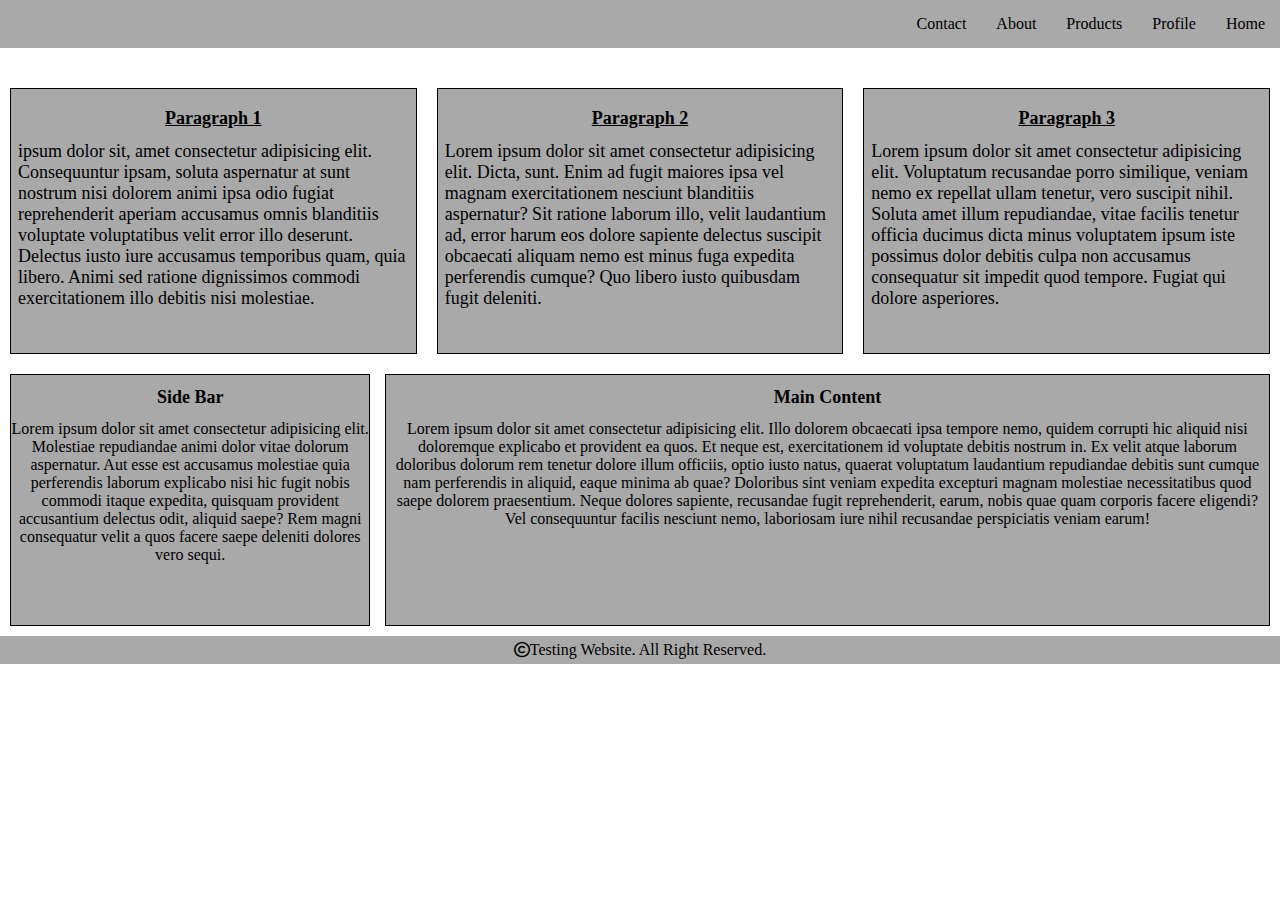
<file: Assignment/index.html>
<!DOCTYPE html>
<html lang="eng">
    <head>
        <title>Assignment</title>
        <link rel="stylesheet" href="style.css">
        <link rel="stylesheet" href="https://cdnjs.cloudflare.com/ajax/libs/font-awesome/6.5.1/css/all.min.css" >
    </head>
    <body>
        
        <nav class = "navbar">
            <ul>
                <li><a href=" ">Home</a></li>
                <li><a href=" ">Profile</a></li>
                <li><a href=" ">Products</a></li>
                <li><a href=" ">About</a></li>
                <li><a href=" ">Contact</a></li>

            </ul>
        </nav>
        <div class="DIVA">
            <div class="DIVB">
                <div class="DIVC"><h1 class="heading"><u>Paragraph 1</u></h1> <p1 >ipsum dolor sit, amet consectetur adipisicing elit. Consequuntur ipsam, soluta aspernatur at sunt nostrum nisi dolorem animi ipsa odio fugiat reprehenderit aperiam accusamus omnis blanditiis voluptate voluptatibus velit error illo deserunt. Delectus iusto iure accusamus temporibus quam, quia libero. Animi sed ratione dignissimos commodi exercitationem illo debitis nisi molestiae.</p1></div>
                <div class="DIVC"><h1 class="heading"><u>Paragraph 2</u></h1> <p1 >Lorem ipsum dolor sit amet consectetur adipisicing elit. Dicta, sunt. Enim ad fugit maiores ipsa vel magnam exercitationem nesciunt blanditiis aspernatur? Sit ratione laborum illo, velit laudantium ad, error harum eos dolore sapiente delectus suscipit obcaecati aliquam nemo est minus fuga expedita perferendis cumque? Quo libero iusto quibusdam fugit deleniti.</p1></div>
                <div class="DIVC"><h1 class="heading"><u>Paragraph 3</u></h1> <p1 >Lorem ipsum dolor sit amet consectetur adipisicing elit. Voluptatum recusandae porro similique, veniam nemo ex repellat ullam tenetur, vero suscipit nihil. Soluta amet illum repudiandae, vitae facilis tenetur officia ducimus dicta minus voluptatem ipsum iste possimus dolor debitis culpa non accusamus consequatur sit impedit quod tempore. Fugiat qui dolore asperiores.</p1></div>
            </div>
            <div class="DIVB">
                <div class="DIVD"><h1 class="heading">Side Bar</h1><p1 class="parah">Lorem ipsum dolor sit amet consectetur adipisicing elit. Molestiae repudiandae animi dolor vitae dolorum aspernatur. Aut esse est accusamus molestiae quia perferendis laborum explicabo nisi hic fugit nobis commodi itaque expedita, quisquam provident accusantium delectus odit, aliquid saepe? Rem magni consequatur velit a quos facere saepe deleniti dolores vero sequi.</p1></div>
                <div class="DIVE"><h1 class="heading">Main Content</h1> <p1 class="parah">Lorem ipsum dolor sit amet consectetur adipisicing elit. Illo dolorem obcaecati ipsa tempore nemo, quidem corrupti hic aliquid nisi doloremque explicabo et provident ea quos. Et neque est, exercitationem id voluptate debitis nostrum in. Ex velit atque laborum doloribus dolorum rem tenetur dolore illum officiis, optio iusto natus, quaerat voluptatum laudantium repudiandae debitis sunt cumque nam perferendis in aliquid, eaque minima ab quae? Doloribus sint veniam expedita excepturi magnam molestiae necessitatibus quod saepe dolorem praesentium. Neque dolores sapiente, recusandae fugit reprehenderit, earum, nobis quae quam corporis facere eligendi? Vel consequuntur facilis nesciunt nemo, laboriosam iure nihil recusandae perspiciatis veniam earum!</p1></div>

            </div>
        </div>
        
    </body>
<footer class="footer"><i class="fa-regular fa-copyright"></i>Testing Website. All Right Reserved.</footer>
</file>
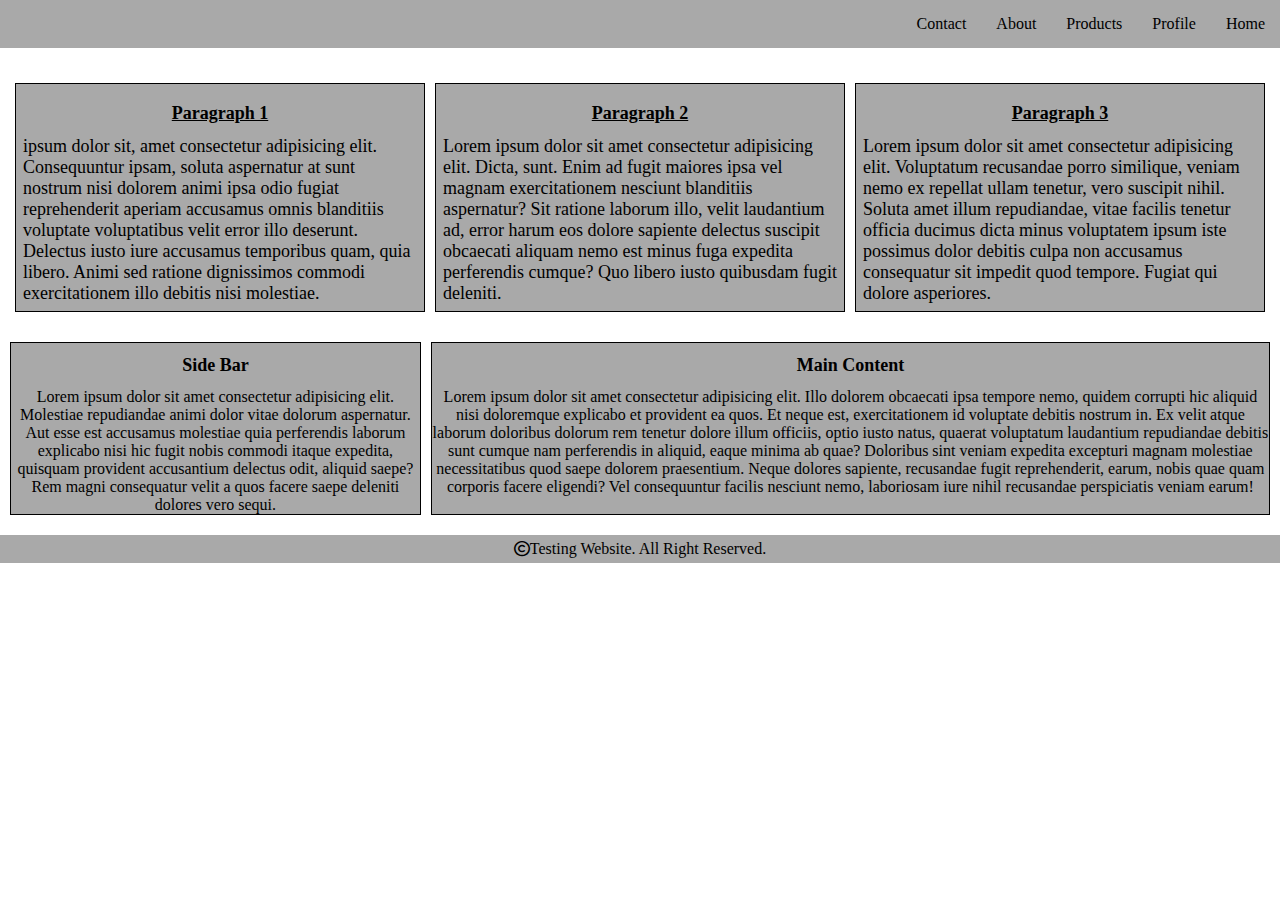
<file: Assignment/index1.html>
<!DOCTYPE html>
<html lang="eng">
    <head>
        <title>Assignment</title>
        <link rel="stylesheet" href="style1.css">
        <link rel="stylesheet" href="https://cdnjs.cloudflare.com/ajax/libs/font-awesome/6.5.1/css/all.min.css" >
    </head>
    <body>
        
        <nav class = "navbar">
            <ul>
                <li><a href=" ">Home</a></li>
                <li><a href=" ">Profile</a></li>
                <li><a href=" ">Products</a></li>
                <li><a href=" ">About</a></li>
                <li><a href=" ">Contact</a></li>

            </ul>
        </nav>
        <div class="DIVA">
                <div class="DIVC"><h1 class="heading"><u>Paragraph 1</u></h1> <p1 >ipsum dolor sit, amet consectetur adipisicing elit. Consequuntur ipsam, soluta aspernatur at sunt nostrum nisi dolorem animi ipsa odio fugiat reprehenderit aperiam accusamus omnis blanditiis voluptate voluptatibus velit error illo deserunt. Delectus iusto iure accusamus temporibus quam, quia libero. Animi sed ratione dignissimos commodi exercitationem illo debitis nisi molestiae.</p1></div>
                <div class="DIVC"><h1 class="heading"><u>Paragraph 2</u></h1> <p1 >Lorem ipsum dolor sit amet consectetur adipisicing elit. Dicta, sunt. Enim ad fugit maiores ipsa vel magnam exercitationem nesciunt blanditiis aspernatur? Sit ratione laborum illo, velit laudantium ad, error harum eos dolore sapiente delectus suscipit obcaecati aliquam nemo est minus fuga expedita perferendis cumque? Quo libero iusto quibusdam fugit deleniti.</p1></div>
                <div class="DIVC"><h1 class="heading"><u>Paragraph 3</u></h1> <p1 >Lorem ipsum dolor sit amet consectetur adipisicing elit. Voluptatum recusandae porro similique, veniam nemo ex repellat ullam tenetur, vero suscipit nihil. Soluta amet illum repudiandae, vitae facilis tenetur officia ducimus dicta minus voluptatem ipsum iste possimus dolor debitis culpa non accusamus consequatur sit impedit quod tempore. Fugiat qui dolore asperiores.</p1></div>
        </div>
        <div style="margin-top: 5px; display: flex; padding: 5px;">
            <div class="DIVB" style="flex-grow: 1;">
                <h1 class="heading">Side Bar</h1><p1 class="parah">Lorem ipsum dolor sit amet consectetur adipisicing elit. Molestiae repudiandae animi dolor vitae dolorum aspernatur. Aut esse est accusamus molestiae quia perferendis laborum explicabo nisi hic fugit nobis commodi itaque expedita, quisquam provident accusantium delectus odit, aliquid saepe? Rem magni consequatur velit a quos facere saepe deleniti dolores vero sequi.</p1>    
            </div>
            <div class="DIVB" style="flex-grow:2;">
                <h1 class="heading">Main Content</h1> <p1 class="parah">Lorem ipsum dolor sit amet consectetur adipisicing elit. Illo dolorem obcaecati ipsa tempore nemo, quidem corrupti hic aliquid nisi doloremque explicabo et provident ea quos. Et neque est, exercitationem id voluptate debitis nostrum in. Ex velit atque laborum doloribus dolorum rem tenetur dolore illum officiis, optio iusto natus, quaerat voluptatum laudantium repudiandae debitis sunt cumque nam perferendis in aliquid, eaque minima ab quae? Doloribus sint veniam expedita excepturi magnam molestiae necessitatibus quod saepe dolorem praesentium. Neque dolores sapiente, recusandae fugit reprehenderit, earum, nobis quae quam corporis facere eligendi? Vel consequuntur facilis nesciunt nemo, laboriosam iure nihil recusandae perspiciatis veniam earum!</p1>
            </div>
        </div>       
    </body>
<footer class="footer"><i class="fa-regular fa-copyright"></i>Testing Website. All Right Reserved.</footer>
</file>
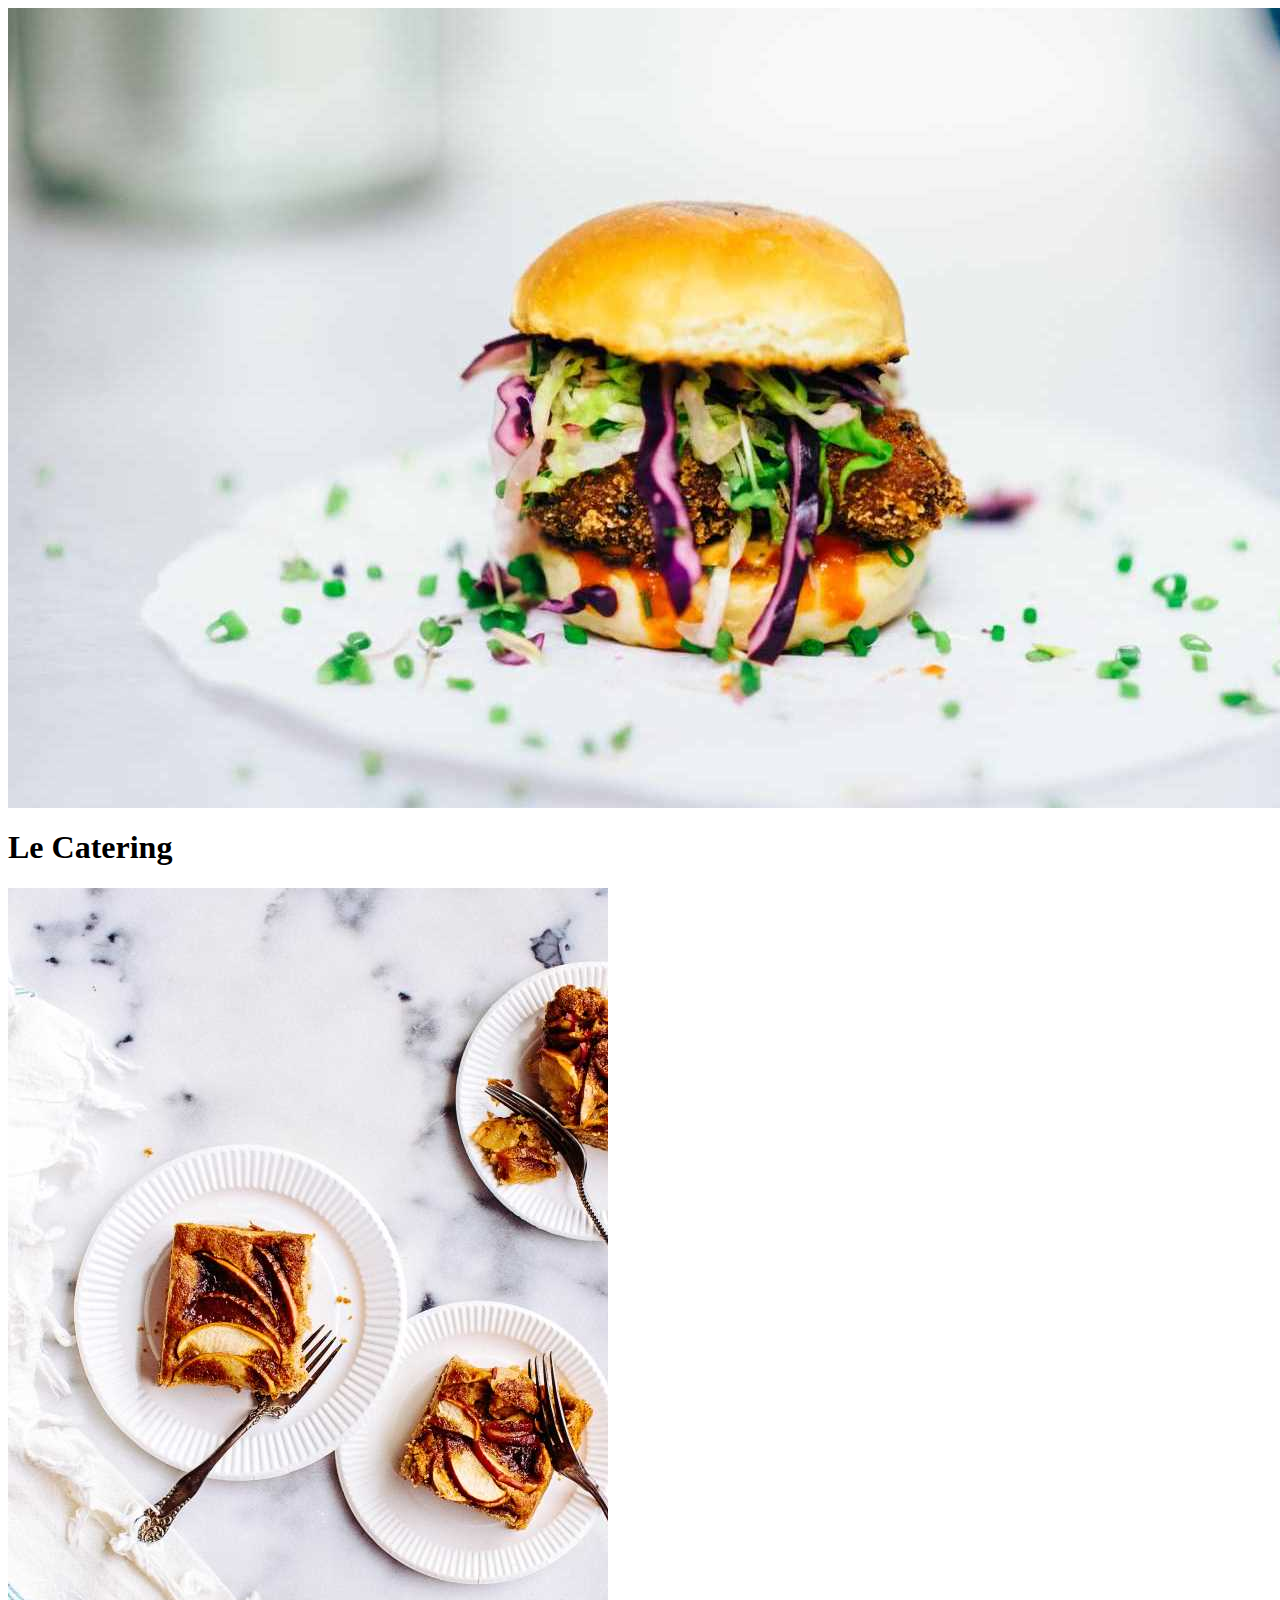
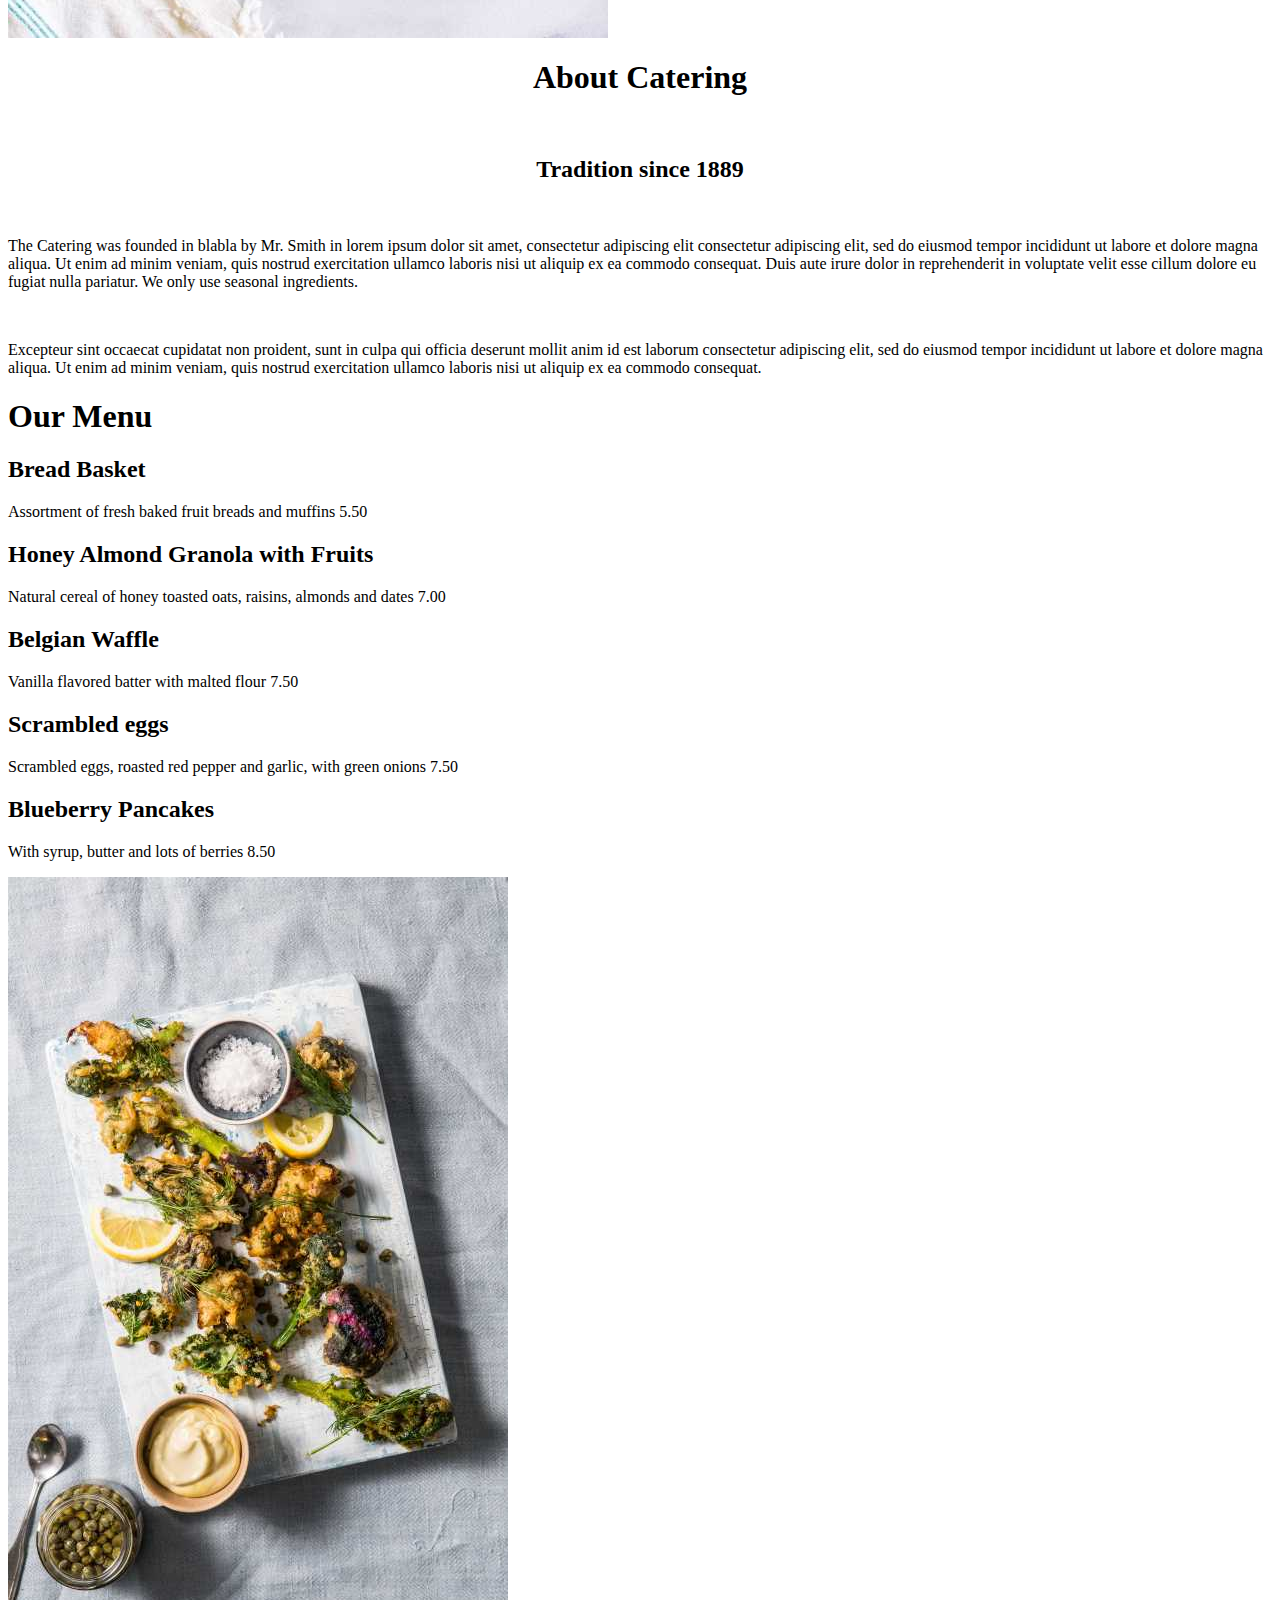
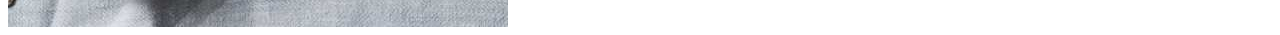
<file: CateringProject/le-Catering.html>
<!-- <style>
    .container {
      position: relative;
      max-width: 100%; 
    }

    .text-overlay {
      position: absolute;
      bottom: 15px; /* Adjust the distance from the bottom as needed */
      left: 15px; /* Adjust the distance from the left as needed */
      color: grey; /* Text color */
      font-size: 40px; /* Adjust the font size as needed */
      font-weight: bold; /* Adjust the font weight as needed */
    }

    img {
      max-width: 100%; /* Ensure the image does not exceed its container's width */
      height: auto; /* Maintain the image's aspect ratio */
    }
  </style>
</head>
<body>

<div class="container">
    <div class="container"></div>
  <img src="LeCatering.jpg" alt="Catering">
  <h1 class="text-overlay">Le Catering</h1>
</div>
<br/><br/><br/>
<div>
    <div style="padding-left: 100px ;padding-right: 100px;">
            <p><img src="About-Catering.jpg" alt="Catering" style=" margin-right:15px; float: left; width:400px;height: 500px ;"></p>
            <div>
                <h1 style="text-align: center;">About-Catering</h1>
                <br/>
                <h2 style="text-align: center;">Tradition since 1889</h2>
                <p style="text-align: left;">The Catering was founded in blabla by Mr. Smith in lorem ipsum dolor sit amet, consectetur adipiscing elit consectetur adipiscing elit, sed do eiusmod tempor incididunt ut labore et dolore magna aliqua. Ut enim ad minim veniam, quis nostrud exercitation ullamco laboris nisi ut aliquip ex ea commodo consequat. Duis aute iruredolor in reprehenderit in voluptate velit esse cillum dolore eu fugiat nulla pariatur.We only use seasonal ingredients.</p>  
                <p1 style="color: grey;">Excepteur sint occaecat cupidatat non proident, sunt in culpa qui officia deserunt mollit anim id est laborum consectetur adipiscing elit, sed do eiusmod temporincididunt ut labore et dolore magna aliqua. Ut enim ad minim veniam, quis nostrud exercitation ullamco laboris nisi ut aliquip ex ea commodo consequat.</p1>
            </div>
    </div>
</div>

<br/><br/>
<div>
    <div style="padding-left: 100px; padding-right: 100px;">
        <p1><img src="our-menu.jpg" alt="menu" style="float: right;"></p1>
        <h1>Our Menu</h1>
        <br/><h2> Bread Basket</h2>
        <p1 > Assortment of fresh baked fruit breads and muffins  5.50</p1>
        <br/><br/><h2 >Honey Almond Granola with Fruits</h2>
        <p1 >Natural cereal of honey toasted oats, raisins, almonds and dates  7.00 </p1>
        <br/><br/> <h2 >Belgian Waffle</h2>
        <p1 >Vanilla flavored batter with malted flour 7.50</p1>
        <br/><br/> <h2>Scrambled eggs</h2>
        <p1>Scrambled eggs, roasted red pepper and garlic, with green onions 7.50</p1>
        <br/><br/> <h2>Blueberry Pancakes</h2>
        <p1> With <span>syrup, butter</span> and lots of berries 8.50</p1>
    </div>
</div>
</body> -->

<head>
    <link rel="stylesheet" href="C:\Users\pranav.kb\Desktop\CSS\style.css">
</head>
  
<body class="flex-container">

  <!-- Section 1: Image with Text Overlay -->
  <div class="section1">
    <img src="LeCatering.jpg" alt="Catering">
    <h1 class="text-overlay">Le Catering</h1>
  </div>

  <!-- Section 2: About Catering -->
  <div class="section2">
    <img src="About-Catering.jpg" alt="Catering">
    <h1 style="text-align: center;">About Catering</h1><br/>
    <h2 style="text-align: center;">Tradition since 1889</h2><br/>
    <p style="text-align: left;">The Catering was founded in blabla by Mr. Smith in lorem ipsum dolor sit amet, consectetur adipiscing elit consectetur adipiscing elit, sed do eiusmod tempor incididunt ut labore et dolore magna aliqua. Ut enim ad minim veniam, quis nostrud exercitation ullamco laboris nisi ut aliquip ex ea commodo consequat. Duis aute irure dolor in reprehenderit in voluptate velit esse cillum dolore eu fugiat nulla pariatur. We only use seasonal ingredients.
    </p><br/>
    <p style="text-align: left;">
      Excepteur sint occaecat cupidatat non proident, sunt in culpa qui officia deserunt mollit anim id est laborum consectetur adipiscing elit, sed do eiusmod tempor incididunt ut labore et dolore magna aliqua. Ut enim ad minim veniam, quis nostrud exercitation ullamco laboris nisi ut aliquip ex ea commodo consequat.
    </p>
  </div>

  <!-- Section 3: Our Menu -->
  <div class="section3">
    <!-- Text Container -->
    <div class="menu-text">
      <h1>Our Menu</h1>
      
      <div class="menu-item">
        <h2>Bread Basket</h2>
        <p>Assortment of fresh baked fruit breads and muffins 5.50</p>
      </div>

      <div class="menu-item">
        <h2>Honey Almond Granola with Fruits</h2>
        <p>Natural cereal of honey toasted oats, raisins, almonds and dates 7.00</p>
      </div>

      <div class="menu-item">
        <h2>Belgian Waffle</h2>
        <p>Vanilla flavored batter with malted flour 7.50</p>
      </div>

      <div class="menu-item">
        <h2>Scrambled eggs</h2>
        <p>Scrambled eggs, roasted red pepper and garlic, with green onions 7.50</p>
      </div>

      <div class="menu-item">
        <h2>Blueberry Pancakes</h2>
        <p>With <span>syrup, butter</span> and lots of berries 8.50</p>
      </div>
    </div>

    <!-- Image Container -->
    <div class="menu-image">
      <img src="our-menu.jpg" alt="Menu">
    </div>
  </div>


</body>
</html>
</file>
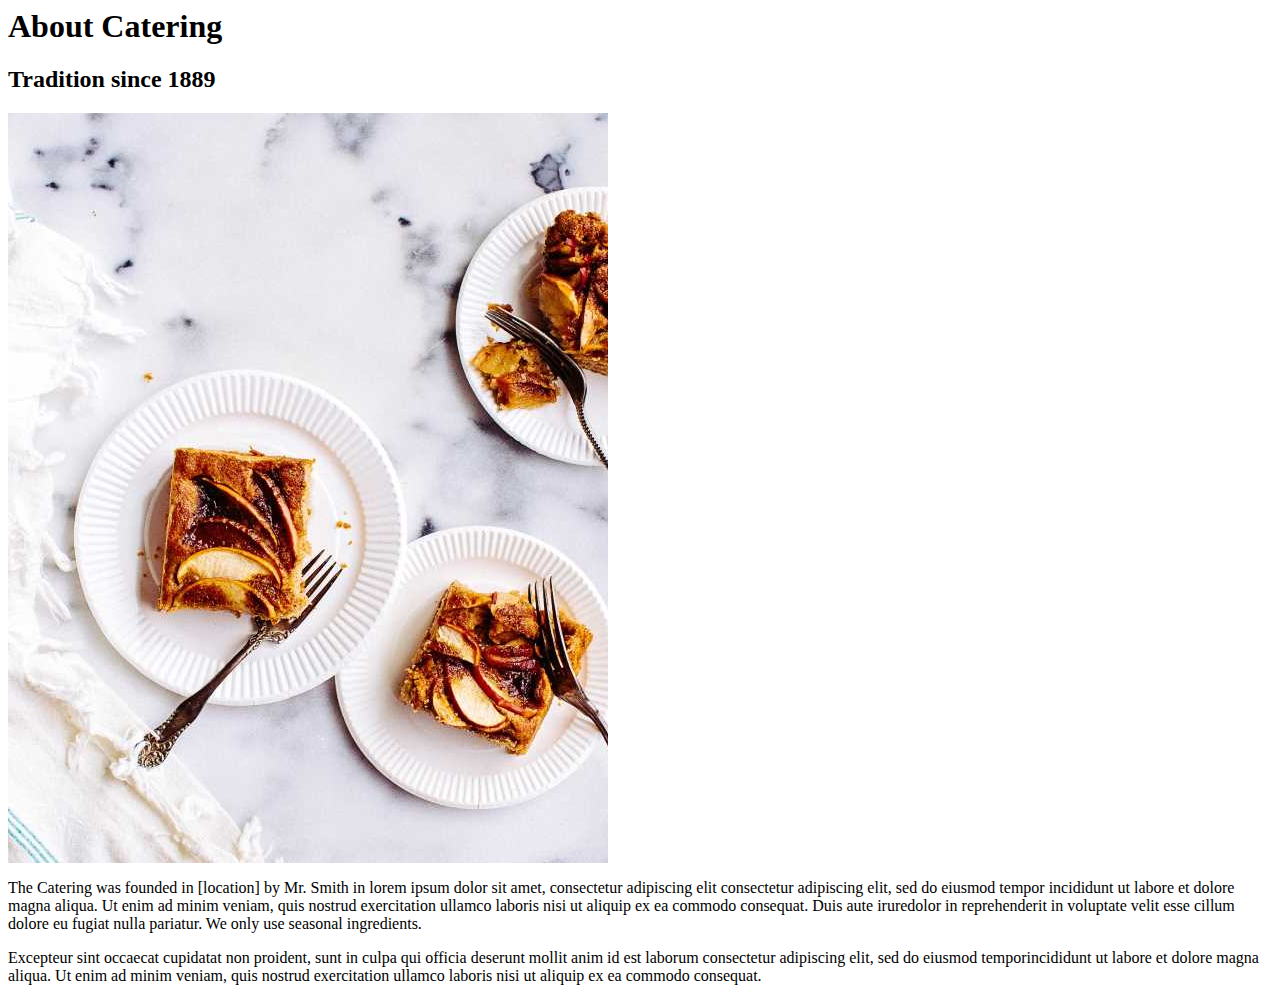
<file: CateringProject/new1.html>
<title>The Catering - Tradition since 1889</title>
  <style>
    /* Add your desired styling here */
  </style>
</head>
<body>
  <h1>About Catering</h1>
  <h2>Tradition since 1889</h2>
  <img src="About-Catering.jpg" alt="The Catering">
  <p>The Catering was founded in [location] by Mr. Smith in lorem ipsum dolor sit amet, consectetur adipiscing elit consectetur adipiscing elit, sed do eiusmod tempor incididunt ut labore et dolore magna aliqua. Ut enim ad minim veniam, quis nostrud exercitation ullamco laboris nisi ut aliquip ex ea commodo consequat. Duis aute iruredolor in reprehenderit in voluptate velit esse cillum dolore eu fugiat nulla pariatur. We only use seasonal ingredients.</p>

<p>Excepteur sint occaecat cupidatat non proident, sunt in culpa qui officia deserunt mollit anim id est laborum consectetur adipiscing elit, sed do eiusmod temporincididunt ut labore et dolore magna aliqua. Ut enim ad minim veniam, quis nostrud exercitation ullamco laboris nisi ut aliquip ex ea commodo consequat.</p>
</body>
</html>
</file>
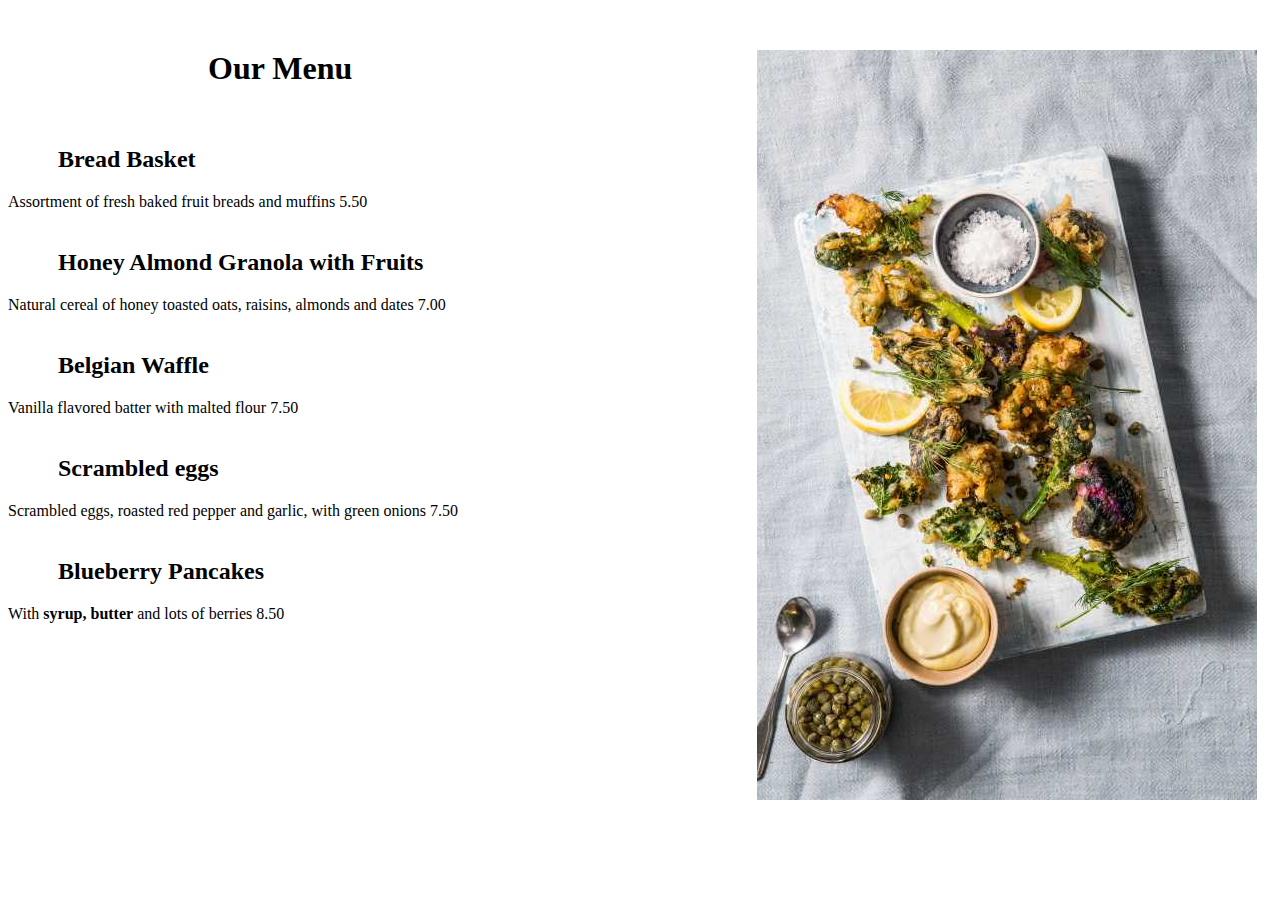
<file: CateringProject/OurMenu.html>
<style>

body {font-family: "Times New Roman";}
img {float: right;
   margin-right:15px}

   h1 {
     margin-left : 200px; 
     margin-top: 50px ;
   }
   h2 {
      margin-left: 50px;
   }
   .c {
      margin-left:50px ;
      color: grey;
   }
   span {
      font-weight: bold;
   }
 </style>
</head>
<body>
<p1><img src="our-menu.jpg" alt="menu"></p1>
<h1>Our Menu</h1>
<br/><h2> Bread Basket</h2>
<p1 > Assortment of fresh baked fruit breads and muffins  5.50</p1>
<br/><br/><h2 >Honey Almond Granola with Fruits</h2>
<p1 >Natural cereal of honey toasted oats, raisins, almonds and dates  7.00 </p1>
<br/><br/> <h2 >Belgian Waffle</h2>
<p1 >Vanilla flavored batter with malted flour 7.50</p1>
<br/><br/> <h2>Scrambled eggs</h2>
<p1>Scrambled eggs, roasted red pepper and garlic, with green onions 7.50</p1>
<br/><br/> <h2>Blueberry Pancakes</h2>
<p1> With <span>syrup, butter</span> and lots of berries 8.50</p1>
</body>
</file>
<file: Assignment/style.css>
body{
    margin: 0px;
}
.navbar ul{
    list-style-type: none;
    background-color: darkgray;
    padding : 0px;
    margin: 0px;
    overflow: hidden;
}
.navbar a{
    color: black;
    text-decoration:none;
    padding: 15px;
    display: block;
    text-align: center;
}
.navbar a:hover{
    background-color: black;
    color: aliceblue;

}
.navbar li{
    float: right;

}
.DIVA{
    display: flex;
    flex-direction: column;
    margin-top: 20px;
}

.DIVB{
    display: flex;
    flex-direction: row;
    justify-content: space-between;
    margin-top: 20px;

}
.DIVC{
    background-color: darkgrey;
    border: 1px;
    border-color: black;
    border-style: solid;
    height: 250px;
    width: 32%;
    margin-left: 10px;
    margin-right: 10px;
    padding: 7px;
    color: black;
    font-size: large;
    text-align: left;
}

.DIVE{
    background-color: darkgrey;
    border: 1px;
    border-color: black;
    border-style: solid;
    height: 250px;
    width: 69%;
    margin-right: 10px;
    text-align: center;
    
}
.DIVD{
    background-color: darkgrey;
    border: 1px;
    border-color: black;
    border-style: solid;
    height: 250px;
    width: 28%;
    margin-left: 10px;
    text-align: center;
}
.footer{
    margin-top: 10px;
    background-color: darkgray;
    color: black;
    text-align: center;
    padding-top: 5px;
    padding-bottom: 5px ;
}
.heading{
    color: black;
    font-size: large;
    text-align: center;
}
.parah{
    text-align: center;

}
</file>
<file: Assignment/style1.css>
body{
    margin: 0px;
}
.navbar ul{
    list-style-type: none;
    background-color: darkgray;
    padding : 0px;
    margin: 0px;
    overflow: hidden;
}
.navbar a{
    color: black;
    text-decoration:none;
    padding: 15px;
    display: block;
    text-align: center;
}
.navbar a:hover{
    background-color: black;
    color: aliceblue;

}
.navbar li{
    float: right;

}
.DIVA{
    display: flex;
    flex-direction: row;
    margin-top: 20px;
    padding: 10px;
}


.DIVC{
    background-color: darkgrey;
    border: 1px;
    border-color: black;
    border-style: solid;
    padding: 7px;
    color: black;
    font-size: large;
    text-align: left;
    flex-basis: 32%;
    margin: 5px;
}

.DIVB{
    background-color: darkgrey;
    border: 1px;
    border-color: black;
    border-style: solid;
    text-align: center;
    margin: 5px;
}
.footer{
    margin-top: 10px;
    background-color: darkgray;
    color: black;
    text-align: center;
    padding-top: 5px;
    padding-bottom: 5px ;
}
.heading{
    color: black;
    font-size: large;
    text-align: center;
}
.parah{
    text-align: center;

}
</file>
